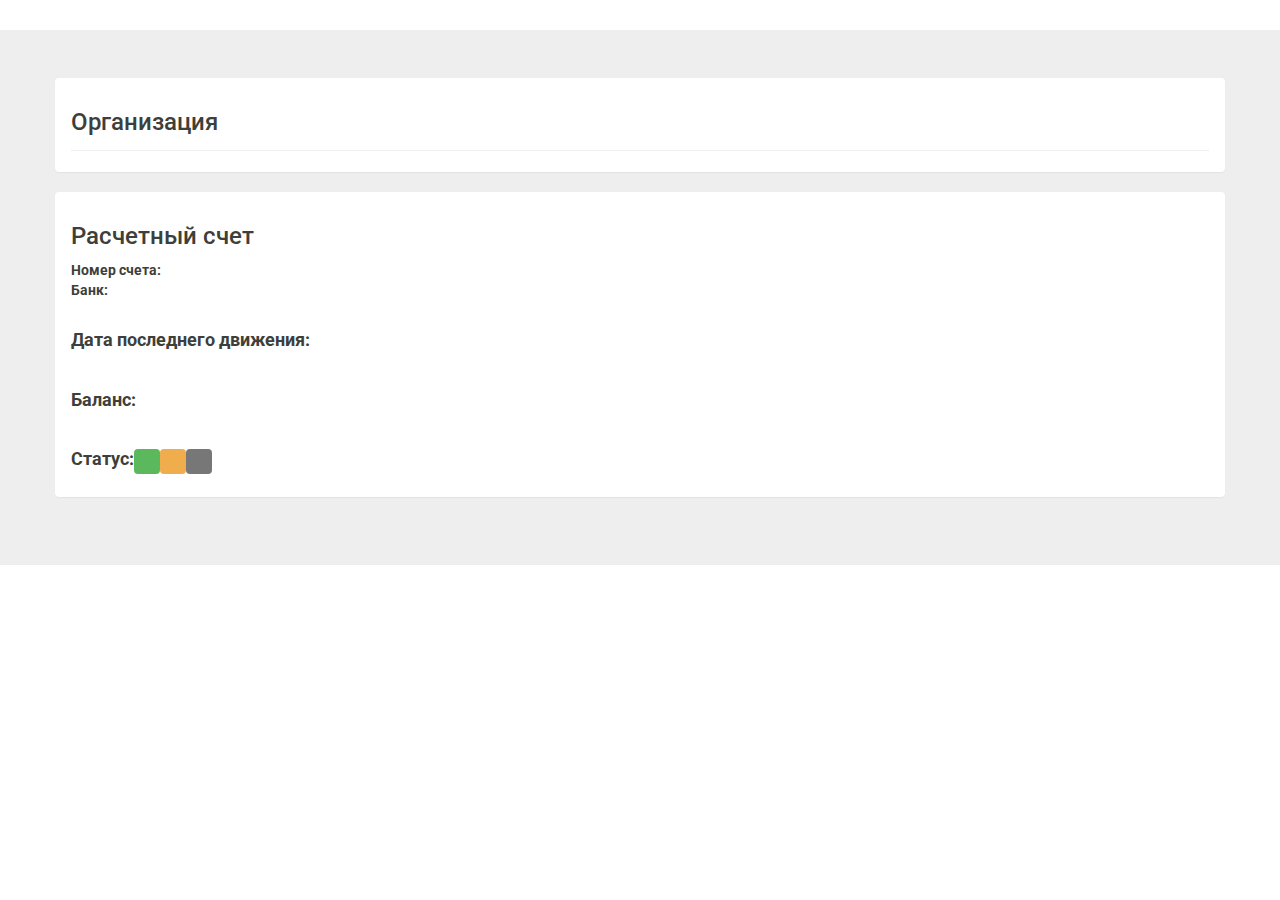
<file: app/src/main/resources/templates/accountDetails.html>
<!DOCTYPE html>
<html xmlns:th="http://www.thymeleaf.org">

<head th:replace="fragments::headTag('Банк-клиент')">
    <meta http-equiv="Content-Type" content="text/html; charset=UTF-8"/>

    <link rel="stylesheet" href="https://fonts.googleapis.com/css?family=Roboto:400,500,700">
    <link rel="stylesheet" href="../static/css/font-awesome.min.css">
    <link rel="stylesheet" href="../static/css/bootstrap.min.css">
    <link rel="stylesheet" href="../static/css/animate.css">
    <link rel="stylesheet" href="../static/css/style.css">

    <script type="text/javascript" src="../static/js/jquery-3.2.1.min.js"></script>
    <script type="text/javascript" src="../static/js/bootstrap.min.js"></script>
    <script type="text/javascript" src="../static/js/bootstrap-notify.min.js"></script>
    <script type="text/javascript" src="../static/js/util.js"></script>

</head>

<body>
<!--/*@thymesVar id="notification" type="ru.atc.bclient.web.to.Notification"*/-->
<th:block th:include="fragments::notification" th:if="${notification}!=null"/>

<th:block th:include="fragments::header('main')"/>

<div class="jumbotron">
    <div class="container">
        <div class="row">
            <div class="panel">
                <div class="panel-body">
                    <h3 th:text="${account.legalEntity.fullName}">Организация</h3>
                    <hr/>
                </div>
            </div>
        </div>
        <div class="row">
            <div class="panel">
                <div class="panel-body">
                    <h3 th:text="${account.name}">Расчетный счет</h3>
                    <strong>Номер счета: </strong>
                    <span th:text="${account.number}"></span>

                    <br/>

                    <strong>Банк: </strong>
                    <span th:text="${account.bank.name}"></span>

                    <br/> <br/>

                    <h4>
                        <strong>Дата последнего движения: </strong>
                        <span th:text="${balance.date}"></span>
                    </h4>

                    <br/>

                    <h4>
                        <strong>Баланс: </strong>
                        <span th:text="${balance.amount + ' (код валюты: ' + account.currencyCode + ')'}"></span>
                    </h4>

                    <br/>

                    <h4>
                        <strong>Статус: </strong>
                        <span class="label label-success label-md"
                              th:if="${account.status == T(ru.atc.bclient.model.entity.AccountStatus).ACTIVE}"
                              th:text="${account.status}">
                        </span>
                        <span class="label label-warning label-md"
                              th:if="${account.status == T(ru.atc.bclient.model.entity.AccountStatus).LOCKED}"
                              th:text="${account.status}">
                        </span>
                        <span class="label label-default label-md"
                              th:if="${account.status == T(ru.atc.bclient.model.entity.AccountStatus).CLOSED}"
                              th:text="${account.status}">
                        </span>
                    </h4>
                </div>
            </div>
        </div>
    </div>
</div>
<th:block th:include="fragments::footer"/>
</body>
</html>
</file>
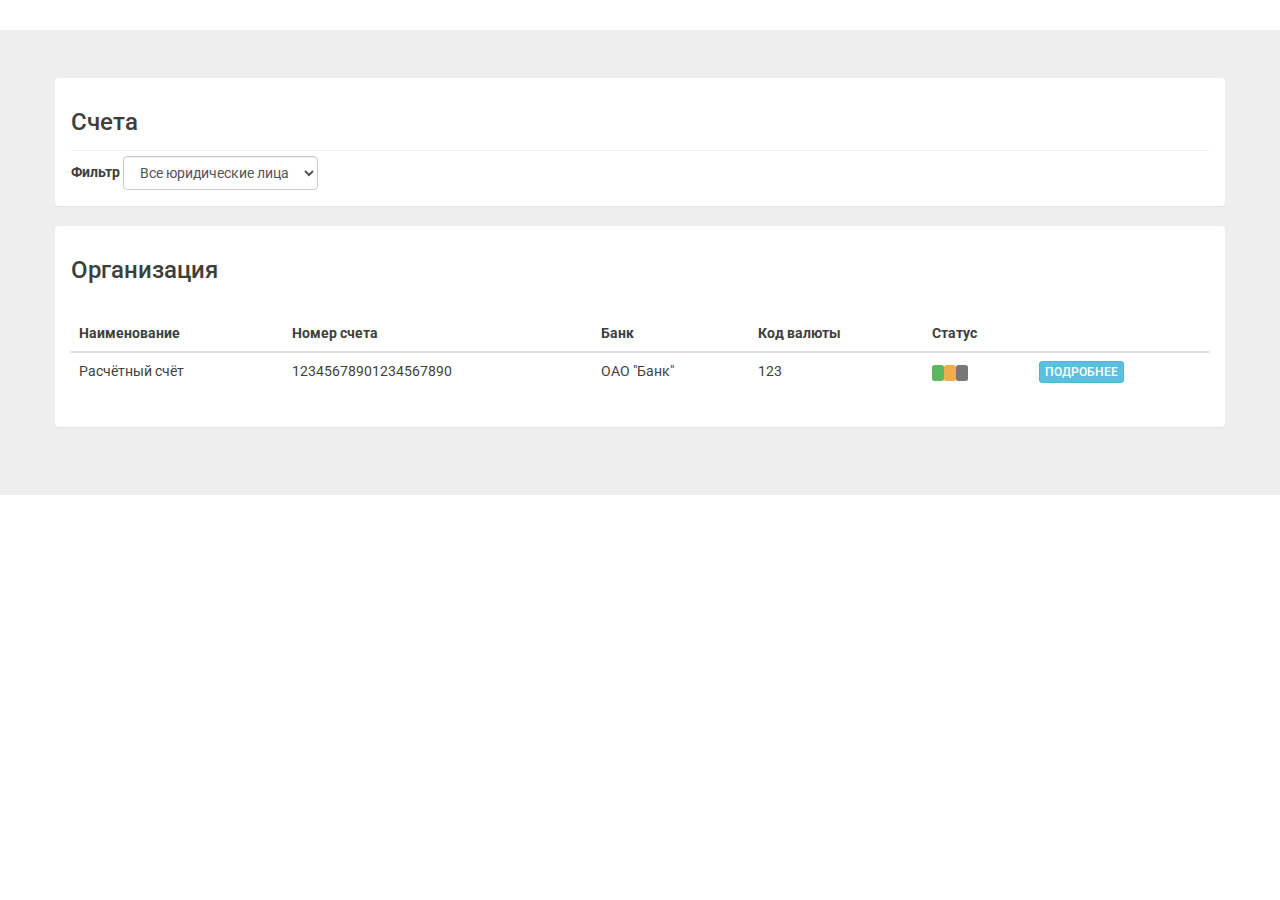
<file: app/src/main/resources/templates/accounts.html>
<!DOCTYPE html>
<html xmlns:th="http://www.thymeleaf.org">

<head th:replace="fragments::headTag('Банк-клиент - Главная')">
    <meta http-equiv="Content-Type" content="text/html; charset=UTF-8"/>

    <link rel="stylesheet" href="https://fonts.googleapis.com/css?family=Roboto:400,500,700">
    <link rel="stylesheet" href="../static/css/font-awesome.min.css">
    <link rel="stylesheet" href="../static/css/bootstrap.min.css">
    <link rel="stylesheet" href="../static/css/animate.css">
    <link rel="stylesheet" href="../static/css/style.css">

    <script type="text/javascript" src="../static/js/jquery-3.2.1.min.js"></script>
    <script type="text/javascript" src="../static/js/bootstrap.min.js"></script>
    <script type="text/javascript" src="../static/js/bootstrap-notify.min.js"></script>
    <script type="text/javascript" src="../static/js/util.js"></script>
</head>

<body>
<!--/*@thymesVar id="notification" type="ru.atc.bclient.web.dto.Notification"*/-->
<th:block th:include="fragments::notification" th:if="${notification}!=null"/>

<th:block th:include="fragments::header('main')"/>

<div class="jumbotron">
    <div class="container">
        <div class="row">
            <div class="panel">
                <div class="panel-body">
                    <h3>Счета</h3>
                    <hr/>
                    <div th:if="${legalEntities.size() > 1}">
                        <div class="form-inline">
                            <div class="form-group">
                                <label for="leFilter">Фильтр </label>
                                <select class="form-control"
                                        id="leFilter"
                                        onchange="filterEntries('legalEntities','legalEntity', this.value)"
                                        title="Юридические лица">
                                    <option value="ALL">Все юридические лица</option>
                                    <option th:each="legalEntity : ${legalEntities}"
                                            th:value="${legalEntity.id}"
                                            th:text="${legalEntity.shortName}">
                                    </option>
                                </select>
                            </div>
                        </div>
                    </div>
                </div>
            </div>
        </div>
        <div id="legalEntities">
            <div class="row" th:each="legalEntity, status : ${legalEntities}"
                 th:id="${'legalEntity_' + legalEntity.id}">
                <div class="panel">
                    <div class="panel-heading">
                        <h3>
                            <span th:text="${legalEntity.shortName}">Организация</span>
                        </h3>
                    </div>
                    <div class="panel-body">
                        <table class="table table-hover">
                            <thead>
                            <tr>
                                <th>Наименование</th>
                                <th>Номер счета</th>
                                <th>Банк</th>
                                <th>Код валюты</th>
                                <th>Статус</th>
                                <th></th>
                            </tr>
                            </thead>
                            <tr th:each="account, status : ${legalEntity.accounts}">
                                <td>
                                    <span th:text="${account.name}">Расчётный счёт</span>
                                </td>
                                <td>
                                    <span th:text="${account.number}">12345678901234567890</span>
                                </td>
                                <td>
                                    <span th:text="${account.bank.name}">ОАО "Банк"</span>
                                </td>
                                <td>
                                    <span th:text="${account.currencyCode}">123</span>
                                </td>
                                <td>
                                    <span class="label label-success"
                                          th:if="${account.status == T(ru.atc.bclient.model.entity.AccountStatus).ACTIVE}"
                                          th:text="${account.status}">
                                    </span>
                                    <span class="label label-warning"
                                          th:if="${account.status == T(ru.atc.bclient.model.entity.AccountStatus).LOCKED}"
                                          th:text="${account.status}">
                                    </span>
                                    <span class="label label-default"
                                          th:if="${account.status == T(ru.atc.bclient.model.entity.AccountStatus).CLOSED}"
                                          th:text="${account.status}">
                                    </span>
                                </td>
                                <td>
                                    <a class="btn btn-info btn-xs" href="/account" th:href="@{'/account?id=' + ${account.id}}">
                                        Подробнее
                                    </a>
                                </td>
                            </tr>
                        </table>
                    </div>
                </div>
            </div>
        </div>
    </div>
</div>
<th:block th:include="fragments::footer"/>
</body>
</html>
</file>
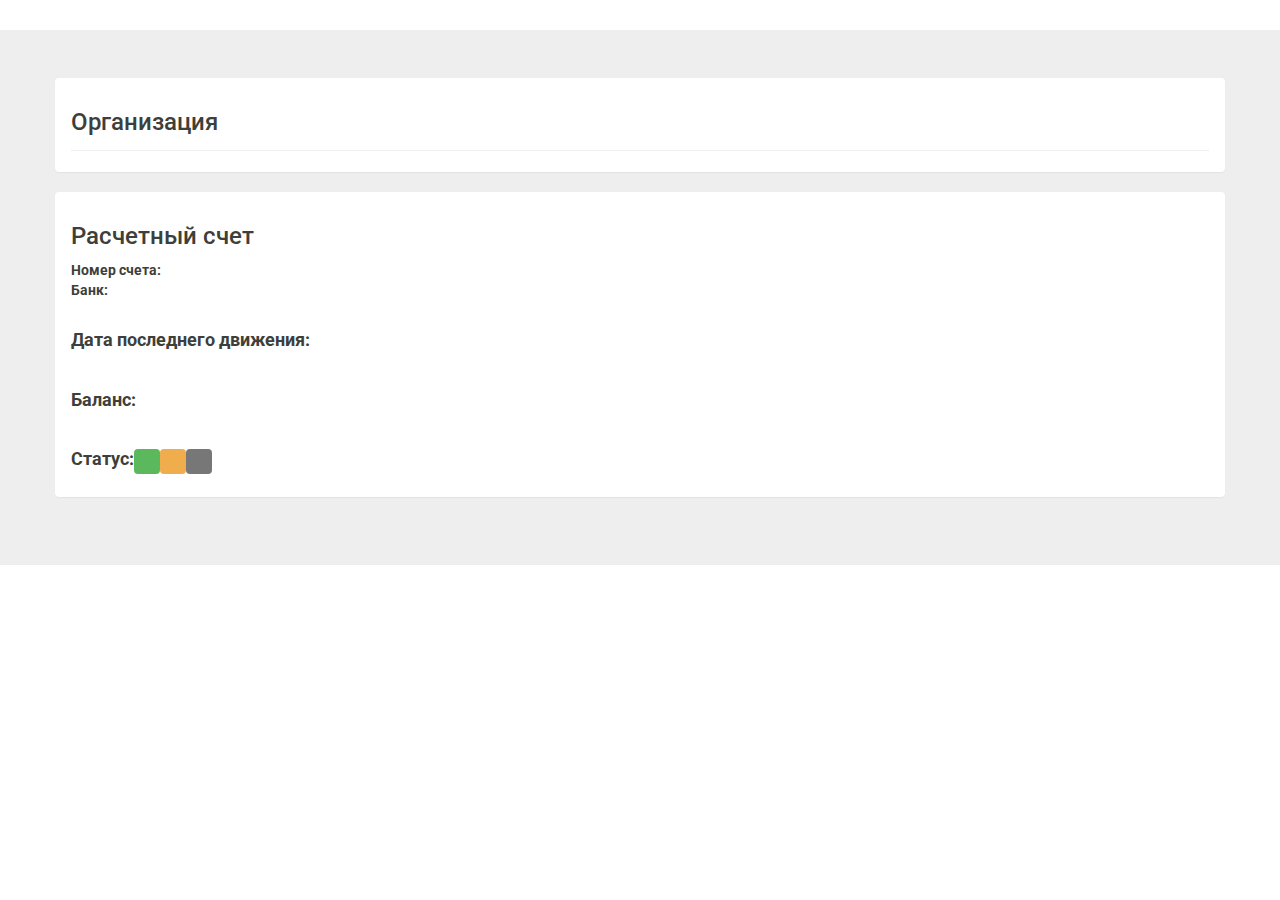
<file: app/src/main/resources/templates/accountView.html>
<!DOCTYPE html>
<html xmlns:th="http://www.thymeleaf.org">

<head th:replace="fragments::headTag('Банк-клиент')">
    <meta http-equiv="Content-Type" content="text/html; charset=UTF-8"/>

    <link rel="stylesheet" href="https://fonts.googleapis.com/css?family=Roboto:400,500,700">
    <link rel="stylesheet" href="../static/css/font-awesome.min.css">
    <link rel="stylesheet" href="../static/css/bootstrap.min.css">
    <link rel="stylesheet" href="../static/css/animate.css">
    <link rel="stylesheet" href="../static/css/style.css">

    <script type="text/javascript" src="../static/js/jquery-3.2.1.min.js"></script>
    <script type="text/javascript" src="../static/js/bootstrap.min.js"></script>
    <script type="text/javascript" src="../static/js/bootstrap-notify.min.js"></script>
    <script type="text/javascript" src="../static/js/util.js"></script>

</head>

<body>
<!--/*@thymesVar id="notification" type="ru.atc.bclient.web.dto.Notification"*/-->
<th:block th:include="fragments::notification" th:if="${notification}!=null"/>

<th:block th:include="fragments::header('main')"/>

<div class="jumbotron">
    <div class="container">
        <div class="row">
            <div class="panel">
                <div class="panel-body">
                    <h3 th:text="${account.legalEntity.fullName}">Организация</h3>
                    <hr/>
                </div>
            </div>
        </div>
        <div class="row">
            <div class="panel">
                <div class="panel-body">
                    <h3 th:text="${account.name}">Расчетный счет</h3>
                    <strong>Номер счета: </strong>
                    <span th:text="${account.number}"></span>

                    <br/>

                    <strong>Банк: </strong>
                    <span th:text="${account.bank.name}"></span>

                    <br/> <br/>

                    <h4>
                        <strong>Дата последнего движения: </strong>
                        <span th:text="${balance.date}"></span>
                    </h4>

                    <br/>

                    <h4>
                        <strong>Баланс: </strong>
                        <span th:text="${balance.amount + ' (код валюты: ' + account.currencyCode + ')'}"></span>
                    </h4>

                    <br/>

                    <h4>
                        <strong>Статус: </strong>
                        <span class="label label-success label-md"
                              th:if="${account.status == T(ru.atc.bclient.model.entity.AccountStatus).ACTIVE}"
                              th:text="${account.status}">
                        </span>
                        <span class="label label-warning label-md"
                              th:if="${account.status == T(ru.atc.bclient.model.entity.AccountStatus).LOCKED}"
                              th:text="${account.status}">
                        </span>
                        <span class="label label-default label-md"
                              th:if="${account.status == T(ru.atc.bclient.model.entity.AccountStatus).CLOSED}"
                              th:text="${account.status}">
                        </span>
                    </h4>
                </div>
            </div>
        </div>
    </div>
</div>
<th:block th:include="fragments::footer"/>
</body>
</html>
</file>
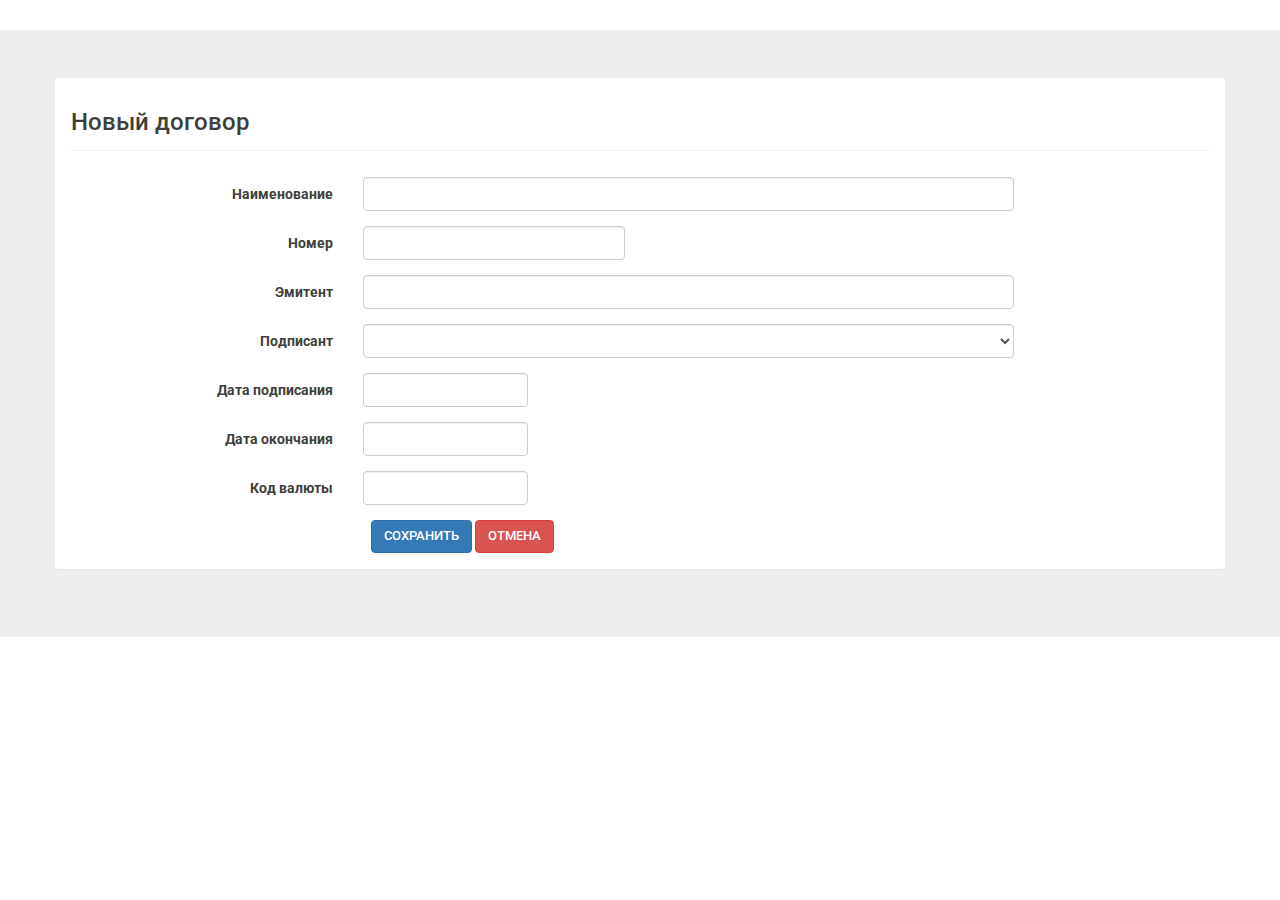
<file: app/src/main/resources/templates/contractEdit.html>
<!DOCTYPE html>
<html xmlns:th="http://www.thymeleaf.org">

<head th:replace="fragments::headTag('Банк-клиент')">
    <meta http-equiv="Content-Type" content="text/html; charset=UTF-8"/>

    <link rel="stylesheet" href="https://fonts.googleapis.com/css?family=Roboto:400,500,700">
    <link rel="stylesheet" href="../static/css/font-awesome.min.css">
    <link rel="stylesheet" href="../static/css/bootstrap.min.css">
    <link rel="stylesheet" href="../static/css/animate.css">
    <link rel="stylesheet" href="../static/css/style.css">

    <script type="text/javascript" src="../static/js/jquery-3.2.1.min.js"></script>
    <script type="text/javascript" src="../static/js/bootstrap.min.js"></script>
    <script type="text/javascript" src="../static/js/bootstrap-notify.min.js"></script>
    <script type="text/javascript" src="../static/js/util.js"></script>
</head>

<body>
<link rel="stylesheet" href="../static/css/bootstrap-datetimepicker.min.css"
      th:href="@{/static/css/bootstrap-datetimepicker.min.css}">
<!--/*@thymesVar id="notification" type="ru.atc.bclient.web.dto.Notification"*/-->
<th:block th:include="fragments::notification" th:if="${notification}!=null"/>

<th:block th:include="fragments::header('contracts')"/>

<div class="jumbotron">
    <div class="container">
        <div class="row">
            <div class="panel">
                <div class="panel-heading">
                    <h3>Новый договор</h3>
                    <hr/>
                </div>
                <div class="panel-body">
                    <form class="form-horizontal" action="/contract/save" method="post"
                          th:action="@{/contract/save}"
                          th:object="${contract}">
                        <div class="form-group">
                            <label for="name" class="col-sm-3 control-label">Наименование</label>
                            <div class="col-sm-7">
                                <input type="text" maxlength="100" class="form-control" id="name"
                                       th:field="*{name}">
                            </div>
                        </div>
                        <div class="form-group">
                            <label for="number" class="col-sm-3 control-label">Номер</label>
                            <div class="col-sm-3">
                                <input type="text" maxlength="20" class="form-control" id="number"
                                       th:field="*{number}">
                            </div>
                        </div>
                        <div class="form-group">
                            <label for="issuer" class="col-sm-3 control-label">Эмитент</label>
                            <div class="col-sm-7">
                                <input type="hidden" id="issuerId"
                                       th:field="*{issuer.id}">
                                <div class="form-control" id="issuer" th:text="*{issuer.fullName}"></div>
                            </div>
                        </div>
                        <div class="form-group">
                            <label for="signerId" class="col-sm-3 control-label">Подписант</label>
                            <div class="col-sm-7">
                                <select class="form-control" id="signerId" th:field="*{signer.id}">
                                    <th:block th:each="legalEntity : ${legalEntities}">
                                        <option th:if="${legalEntity.id} != *{issuer.id}"
                                                th:value="${legalEntity.id}"
                                                th:text="${legalEntity.fullName}"
                                                th:field="*{signer.id}"></option>
                                    </th:block>
                                </select>
                            </div>
                        </div>
                        <div class="form-group">
                            <div class="col-sm-3 control-label"><strong>Дата подписания</strong></div>
                            <div class="col-sm-2">
                                <input type="text" class="input-group form-control" id="openDatePicker"
                                       th:field="*{openDate}"
                                       onfocus="$('#openDatePicker').data('DateTimePicker').show()">
                            </div>
                        </div>
                        <div class="form-group">
                            <div class="col-sm-3 control-label"><strong>Дата окончания</strong></div>
                            <div class="col-sm-2">
                                <input type="text" class="input-group form-control" id="closeDatePicker"
                                       th:field="*{closeDate}"
                                       onfocus="$('#closeDatePicker').data('DateTimePicker').show()">
                            </div>
                        </div>
                        <div class="form-group">
                            <label for="currencyCode" class="col-sm-3 control-label">Код валюты</label>
                            <div class="col-sm-2">
                                <input type="text" maxlength="10" class="form-control" id="currencyCode"
                                       th:field="*{currencyCode}">
                            </div>
                        </div>
                        <div class="col-sm-offset-3 col-sm-7">
                            <button type="submit" class="btn btn-primary">Сохранить</button>
                            <a class="btn btn-danger" href="/contract" th:href="@{/contract}">Отмена</a>
                        </div>
                    </form>
                </div>
            </div>
        </div>
    </div>
</div>
<th:block th:include="fragments::footer"/>
<script type="text/javascript" src="../static/js/moment.min.js"
        th:src="@{/static/js/moment.min.js}"></script>
<script type="text/javascript" src="../static/js/moment.ru.js"
        th:src="@{/static/js/moment.ru.js}"></script>
<script type="text/javascript" src="../static/js/bootstrap-datetimepicker.min.js"
        th:src="@{/static/js/bootstrap-datetimepicker.min.js}"></script>
<script type="text/javascript">
    $(function () {
        $('#openDatePicker').datetimepicker({
            format: 'YYYY-MM-DD',
            showTodayButton: true
        });
        $('#closeDatePicker').datetimepicker({
            format: 'YYYY-MM-DD',
            showTodayButton: true,
            useCurrent: false //Important! See issue #1075
        });
        $("#openDatePicker").on("dp.change", function (e) {
            $('#closeDatePicker').data("DateTimePicker").minDate(e.date);
        });
        $("#closeDatePicker").on("dp.change", function (e) {
            $('#openDatePicker').data("DateTimePicker").maxDate(e.date);
        });
    });
</script>
</body>
</html>
</file>
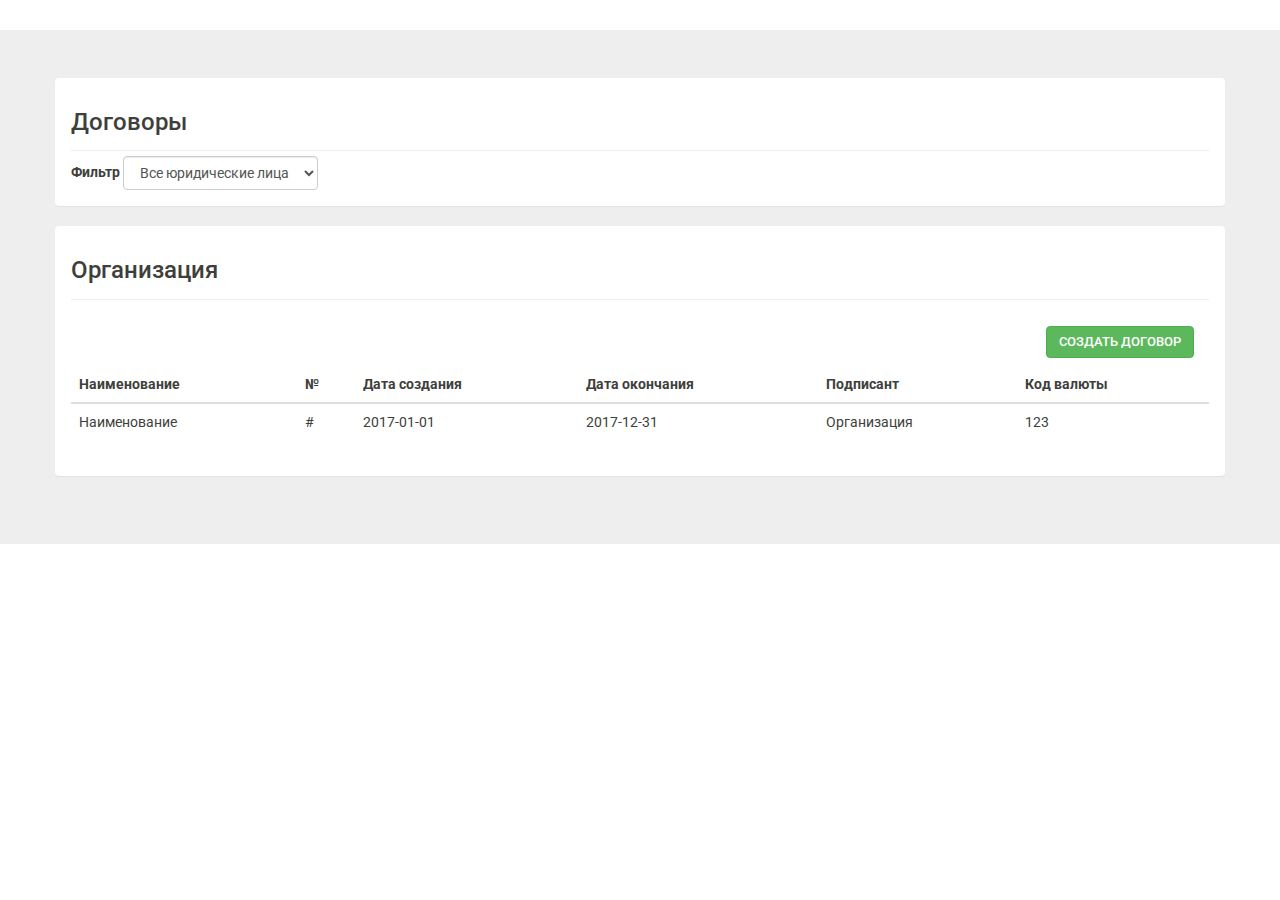
<file: app/src/main/resources/templates/contracts.html>
<!DOCTYPE html>
<html xmlns:th="http://www.thymeleaf.org">

<head th:replace="fragments::headTag('Банк-клиент')">
    <meta http-equiv="Content-Type" content="text/html; charset=UTF-8"/>

    <link rel="stylesheet" href="https://fonts.googleapis.com/css?family=Roboto:400,500,700">
    <link rel="stylesheet" href="../static/css/font-awesome.min.css">
    <link rel="stylesheet" href="../static/css/bootstrap.min.css">
    <link rel="stylesheet" href="../static/css/animate.css">
    <link rel="stylesheet" href="../static/css/style.css">

    <script type="text/javascript" src="../static/js/jquery-3.2.1.min.js"></script>
    <script type="text/javascript" src="../static/js/bootstrap.min.js"></script>
    <script type="text/javascript" src="../static/js/bootstrap-notify.min.js"></script>
    <script type="text/javascript" src="../static/js/util.js"></script>

</head>

<body>
<!--/*@thymesVar id="notification" type="ru.atc.bclient.web.dto.Notification"*/-->
<th:block th:include="fragments::notification" th:if="${notification}!=null"/>

<th:block th:include="fragments::header('contracts')"/>

<div class="jumbotron">
    <div class="container">
        <div class="row">
            <div class="panel">
                <div class="panel-body">
                    <h3>Договоры</h3>
                    <hr/>
                    <div th:if="${contracts.size() > 1}">
                        <div class="form-inline">
                            <div class="form-group">
                                <label for="leFilter">Фильтр </label>
                                <select class="form-control"
                                        id="leFilter"
                                        onchange="filterEntries('legalEntities','legalEntity', this.value)"
                                        title="Юридические лица">
                                    <option value="ALL">Все юридические лица</option>
                                    <option th:each="mapEntry : ${contracts}"
                                            th:value="${mapEntry.key.id}"
                                            th:text="${mapEntry.key.shortName}">
                                    </option>
                                </select>
                            </div>
                        </div>
                    </div>
                </div>
            </div>
        </div>
        <div id="legalEntities">
            <div class="row" th:each="mapEntry : ${contracts}"
                 th:id="${'legalEntity_' + mapEntry.key.id}">
                <div class="panel">
                    <div class="panel-heading">
                        <h3 th:text="${mapEntry.key.shortName}">Организация</h3>
                        <hr/>
                    </div>
                    <div class="panel-body">
                        <div>
                            <div class="col-md-8">
                                <h4>&nbsp;</h4>
                            </div>
                            <div class="col-md-4 text-right">
                                <form method="post" action="/contract" th:action="@{/contract}">
                                    <input type="hidden" name="issuerId" th:value="${mapEntry.key.id}"/>
                                    <button class="btn btn-success">Создать договор</button>
                                </form>
                            </div>
                            <table class="table table-hover">
                                <thead>
                                <tr>
                                    <th>Наименование</th>
                                    <th>№</th>
                                    <th class="date-col">Дата создания</th>
                                    <th class="date-col">Дата окончания</th>
                                    <th>Подписант</th>
                                    <th>Код валюты</th>
                                </tr>
                                </thead>
                                <!--/*@thymesVar id="contract" type="ru.atc.bclient.model.entity.Contract"*/-->
                                <tr th:each="contract : ${mapEntry.value}">
                                    <td>
                                        <span th:text="${contract.name}">Наименование</span><br/>
                                    </td>
                                    <td>
                                        <span th:text="${contract.number}">#</span>
                                    </td>
                                    <td>
                                        <span th:text="${contract.openDate}">2017-01-01</span>
                                    </td>
                                    <td>
                                        <span th:text="${contract.closeDate}">2017-12-31</span>
                                    </td>
                                    <td>
                                        <span th:text="${contract.signer.shortName}">Организация</span>
                                    </td>
                                    <td>
                                        <span th:text="${contract.currencyCode}">123</span>
                                    </td>
                                </tr>
                            </table>
                        </div>
                    </div>
                </div>
            </div>
        </div>
    </div>
</div>
<th:block th:include="fragments::footer"/>
</body>
</html>
</file>
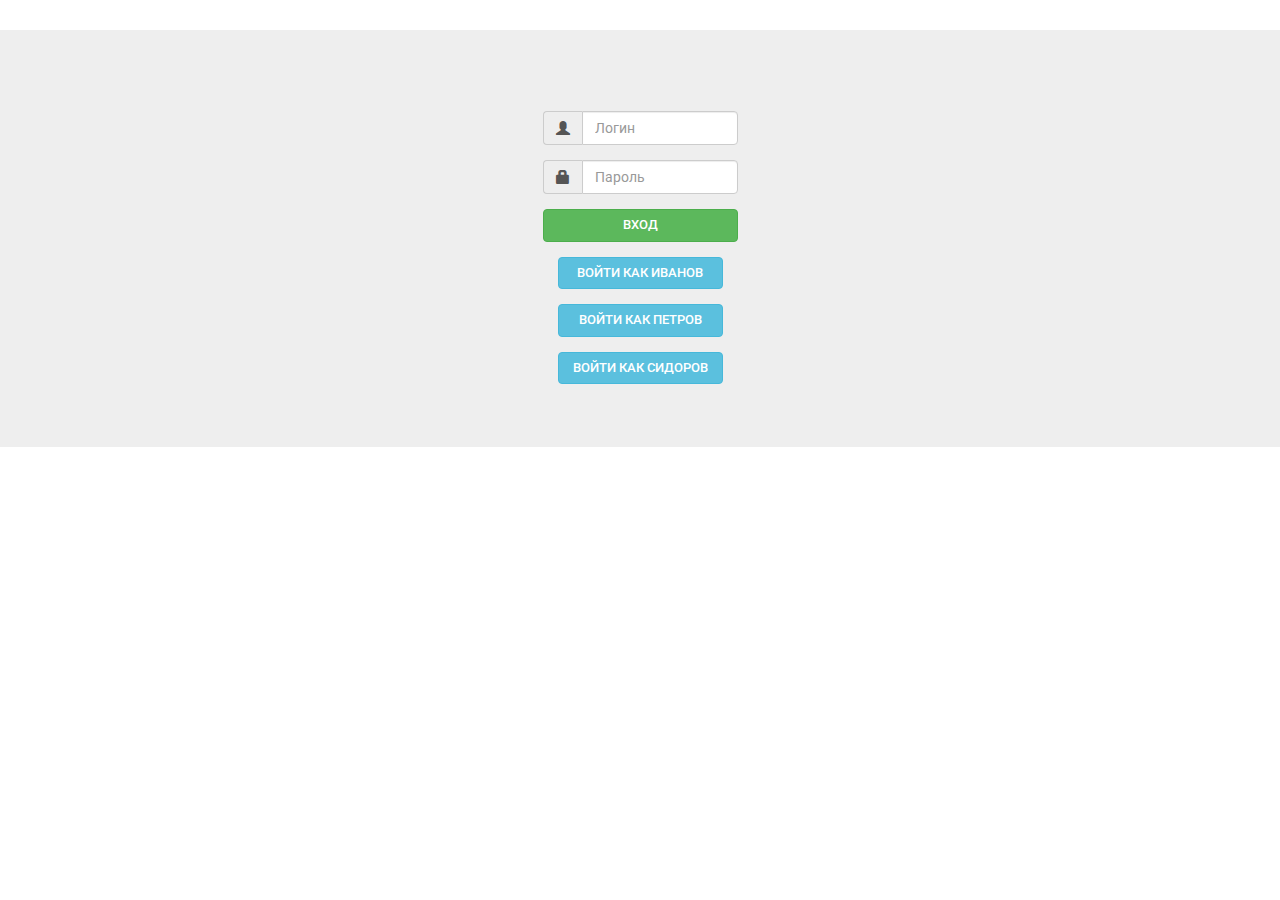
<file: app/src/main/resources/templates/login.html>
<!DOCTYPE html>
<html xmlns:th="http://www.thymeleaf.org">

<head th:replace="fragments::headTag('Банк-клиент')">
    <meta http-equiv="Content-Type" content="text/html; charset=UTF-8"/>

    <link rel="stylesheet" href="https://fonts.googleapis.com/css?family=Roboto:400,500,700">
    <link rel="stylesheet" href="../static/css/font-awesome.min.css">
    <link rel="stylesheet" href="../static/css/bootstrap.min.css">
    <link rel="stylesheet" href="../static/css/animate.css">
    <link rel="stylesheet" href="../static/css/style.css">

    <script type="text/javascript" src="../static/js/jquery-3.2.1.min.js"></script>
    <script type="text/javascript" src="../static/js/bootstrap.min.js"></script>
    <script type="text/javascript" src="../static/js/bootstrap-notify.min.js"></script>
    <script type="text/javascript" src="../static/js/util.js"></script>

</head>

<body>
<!--/*@thymesVar id="notification" type="ru.atc.bclient.web.dto.Notification"*/-->
<th:block th:include="fragments::notification" th:if="${notification}!=null"/>

<th:block th:include="fragments::header('')"/>

<div class="jumbotron">
    <div class="container pad fill">
        <div class="row">
            <div class="col-sm-2 col-md-offset-5">
                <form class="form-horizontal form-login" id="login-form" th:action="@{/login}" method="post">
                    <div class="form-group input-group">
                        <span class="input-group-addon"><i class="glyphicon glyphicon-user"></i></span>
                        <input class="form-control" type="text" name='username' placeholder="Логин"/>
                    </div>
                    <div class="form-group input-group">
                        <span class="input-group-addon"><i class="glyphicon glyphicon-lock"></i></span>
                        <input class="form-control" type="password" name='password' placeholder="Пароль"/>
                        </div>
                    <div class="form-group">
                        <button type="submit" class="btn btn-success btn-block">Вход</button>
                    </div>
                </form>

                <div class="form-group">
                    <button class="btn btn-info btn-block"
                            onclick="setCredentials('aivanov', 'ivanov')">Войти как Иванов
                    </button>
                </div>
                <div class="form-group">
                    <button class="btn btn-info btn-block"
                            onclick="setCredentials('apetrov', 'petrov')">Войти как Петров
                    </button>
                </div>
                <div class="form-group">
                    <button class="btn btn-info btn-block"
                            onclick="setCredentials('asidorov', 'sidorov')">Войти как Сидоров
                    </button>
                </div>
            </div>
        </div>
    </div>
</div>
<th:block th:include="fragments::footer"/>
<script type="text/javascript">
    function setCredentials(username, password) {
        $('input[name="username"]').val(username);
        $('input[name="password"]').val(password);
        $('#login-form').submit();
    }
</script>
</body>
</html>
</file>
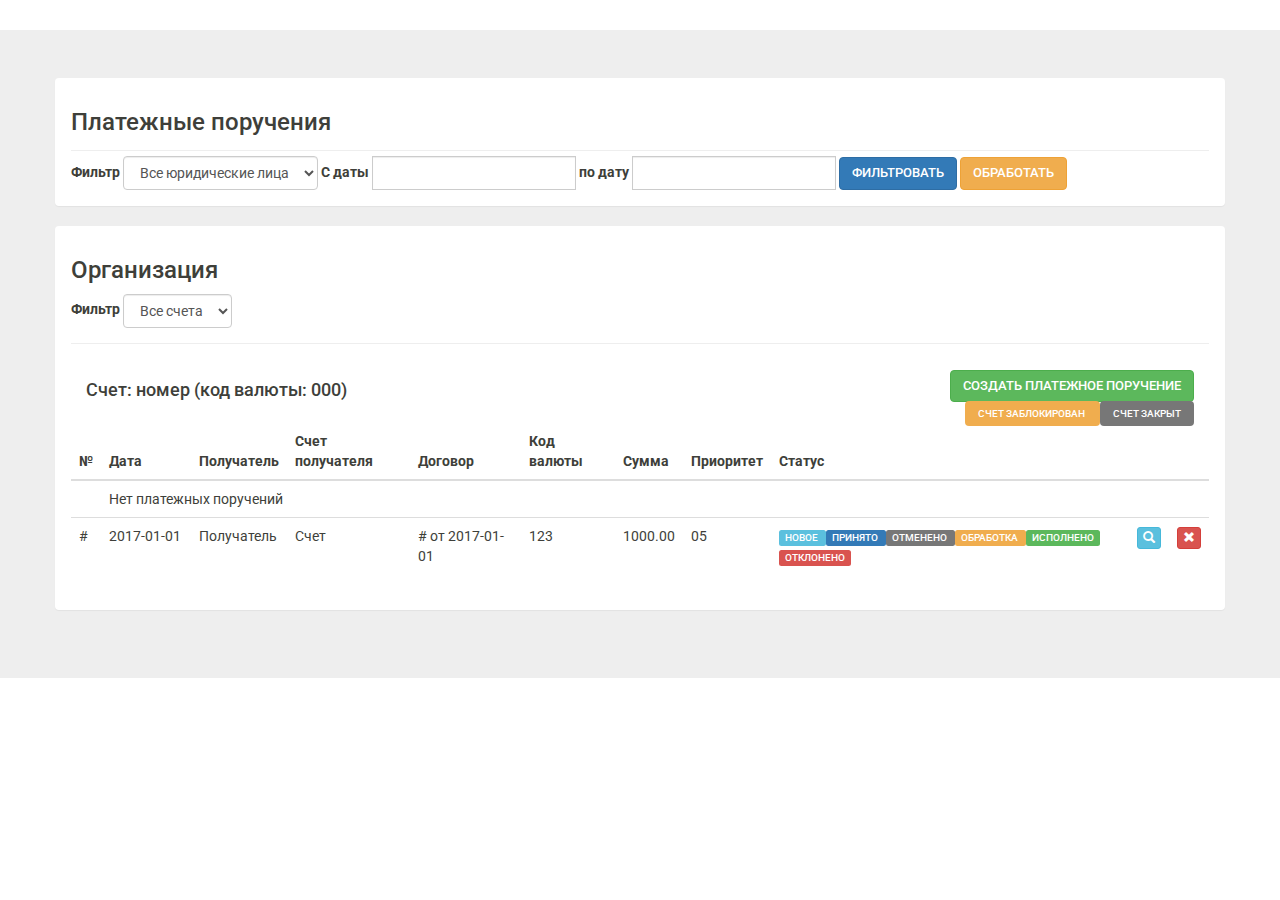
<file: app/src/main/resources/templates/paymentOrders.html>
<!DOCTYPE html>
<html xmlns:th="http://www.thymeleaf.org">

<head th:replace="fragments::headTag('Банк-клиент')">
    <meta http-equiv="Content-Type" content="text/html; charset=UTF-8"/>

    <link rel="stylesheet" href="https://fonts.googleapis.com/css?family=Roboto:400,500,700">
    <link rel="stylesheet" href="../static/css/font-awesome.min.css">
    <link rel="stylesheet" href="../static/css/bootstrap.min.css">
    <link rel="stylesheet" href="../static/css/animate.css">
    <link rel="stylesheet" href="../static/css/style.css">

    <script type="text/javascript" src="../static/js/jquery-3.2.1.min.js"></script>
    <script type="text/javascript" src="../static/js/bootstrap.min.js"></script>
    <script type="text/javascript" src="../static/js/bootstrap-notify.min.js"></script>
    <script type="text/javascript" src="../static/js/util.js"></script>

</head>

<body>
<link rel="stylesheet" href="../static/css/bootstrap-datetimepicker.min.css"
      th:href="@{/static/css/bootstrap-datetimepicker.min.css}">
<!--/*@thymesVar id="notification" type="ru.atc.bclient.web.dto.Notification"*/-->
<th:block th:include="fragments::notification" th:if="${notification}!=null"/>

<th:block th:include="fragments::header('payment')"/>

<div class="jumbotron">
    <div class="container">
        <div class="row">
            <div class="panel">
                <div class="panel-body">
                    <h3>Платежные поручения</h3>
                    <hr/>
                    <form class="form-inline" method="POST" action="/payment/filter" th:action="@{/payment/filter}">
                        <div class="form-group" th:if="${paymentOrders.size() > 1}">
                            <label for="leFilter">Фильтр </label>
                            <select class="form-control"
                                    id="leFilter"
                                    onchange="filterEntries('legalEntities','legalEntity', this.value)"
                                    title="Юридические лица">
                                <option value="ALL">Все юридические лица</option>
                                <option th:each="legalEntityEntry : ${paymentOrders}"
                                        th:value="${legalEntityEntry.key.id}"
                                        th:text="${legalEntityEntry.key.shortName}">
                                </option>
                            </select>

                        </div>
                        <strong> С даты </strong>
                        <div class='input-group date' id='startDatePicker'>
                            <input type='text' class="form-control" id="startDate" name="startDate"
                                   th:value="${startDate}"
                                   onfocus="$('#startDatePicker').data('DateTimePicker').show()"/>
                        </div>
                        <strong> по дату </strong>
                        <div class="input-group date" id='endDatePicker'>
                            <input type='text' class="form-control" id="endDate" name="endDate"
                                   th:value="${endDate}"
                                   onfocus="$('#endDatePicker').data('DateTimePicker').show()"/>
                        </div>
                        <button class="btn btn-primary" type="submit">Фильтровать</button>
                        <a class="btn btn-warning" href="/payment/process" th:href="@{/payment/process}">Обработать</a>
                    </form>
                </div>
            </div>
        </div>
        <div id="legalEntities">
            <div class="row"
                 th:each="legalEntityEntry : ${paymentOrders}"
                 th:id="${'legalEntity_' + legalEntityEntry.key.id}">
                <div class="panel">
                    <div class="panel-heading">
                        <h3 th:text="${legalEntityEntry.key.shortName}">Организация</h3>
                        <div th:if="${legalEntityEntry.value.size() > 1}">
                            <div class="form-inline">
                                <div class="form-group">
                                    <label for="leFilter">Фильтр </label>
                                    <select class="form-control"
                                            id="accFilter"
                                            th:onchange="'filterEntries(\'legalEntity_\'+' + ${legalEntityEntry.key.id}  +', \'account\', this.value)'"
                                            title="Счета">
                                        <option value="ALL">Все счета</option>
                                        <option th:each="account : ${legalEntityEntry.value}"
                                                th:value="${account.key.id}"
                                                th:text="${account.key.name}
                                                + ' (' +  ${account.key.number} + ')'
                                                + ', код валюты ' + ${account.key.currencyCode}">
                                        </option>
                                    </select>
                                </div>
                            </div>
                        </div>
                        <hr>
                    </div>
                    <div class="panel-body">
                        <div th:each="accountEntry : ${legalEntityEntry.value}"
                             th:id="${'account_' + accountEntry.key.id}">
                            <div>
                                <div class="col-md-8">
                                    <h4 th:text="${accountEntry.key.name + ': ' + accountEntry.key.number
                                + ' (код валюты: ' + accountEntry.key.currencyCode + ')'}">
                                        Cчет: номер (код валюты: 000)
                                    </h4>
                                </div>
                                <div class="col-md-4 text-right">
                                    <th:block
                                            th:if="${accountEntry.key.status == T(ru.atc.bclient.model.entity.AccountStatus).ACTIVE}">
                                        <form method="post" action="/payment" th:action="@{/payment}">
                                            <input type="hidden" name="senderId"
                                                   th:value="${legalEntityEntry.key.id}"/>
                                            <input type="hidden" name="senderAccountId"
                                                   th:value="${accountEntry.key.id}"/>
                                            <button class="btn btn-success">Создать платежное поручение</button>
                                        </form>
                                    </th:block>
                                    <span class="label label-warning label-md"
                                          th:if="${accountEntry.key.status == T(ru.atc.bclient.model.entity.AccountStatus).LOCKED}">
                                    Счет заблокирован
                                    </span>
                                    <span class="label label-default label-md"
                                          th:if="${accountEntry.key.status == T(ru.atc.bclient.model.entity.AccountStatus).CLOSED}">
                                    Счет закрыт
                                </span>
                                </div>
                            </div>
                            <table class="table table-hover">
                                <thead>
                                <tr>
                                    <th>№</th>
                                    <th class="date-col">Дата</th>
                                    <th>Получатель</th>
                                    <th>Счет получателя</th>
                                    <th>Договор</th>
                                    <th>Код валюты</th>
                                    <th>Сумма</th>
                                    <th>Приоритет</th>
                                    <th>Статус</th>
                                    <th></th>
                                    <th></th>
                                </tr>
                                </thead>
                                <tr th:if="${accountEntry.value.size() == 0}">
                                    <td></td>
                                    <td colspan="9">Нет платежных поручений</td>
                                </tr>
                                <tr th:each="paymentOrder, status : ${accountEntry.value}"
                                    th:title="${paymentOrder.reason}">
                                    <td>
                                        <span th:text="${paymentOrder.number}">#</span>
                                    </td>
                                    <td>
                                        <span th:text="${paymentOrder.date}">2017-01-01</span>
                                    </td>
                                    <td>
                                        <span th:text="${paymentOrder.recipient.shortName}">Получатель</span><br/>
                                    </td>
                                    <td>
                                        <span th:text="${paymentOrder.recipientAccount.number}">Счет</span>
                                    </td>
                                    <td>
                                        <div th:if="${paymentOrder.contract != null}">
                                            <span th:text="${paymentOrder.contract.number}">#</span> от
                                            <span th:text="${paymentOrder.contract.openDate}">2017-01-01</span>
                                        </div>
                                    </td>
                                    <td>
                                        <span th:text="${paymentOrder.currencyCode}">123</span>
                                    </td>
                                    <td>
                                        <span th:text="${paymentOrder.amount}">1000.00</span>
                                    </td>
                                    <td>
                                        <span th:text="${paymentOrder.priorityCode}">05</span>
                                    </td>
                                    <td th:title="${paymentOrder.rejectReason}">
                                        <span class="label label-info"
                                              th:if="${paymentOrder.status == T(ru.atc.bclient.model.entity.PaymentOrderStatus).NEW}">
                                            Новое
                                        </span>
                                        <span class="label label-primary"
                                              th:if="${paymentOrder.status == T(ru.atc.bclient.model.entity.PaymentOrderStatus).ACCEPTED}">
                                            Принято
                                        </span>
                                        <span class="label label-default"
                                              th:if="${paymentOrder.status == T(ru.atc.bclient.model.entity.PaymentOrderStatus).CANCELLED}">
                                            Отменено
                                        </span>
                                        <span class="label label-warning"
                                              th:if="${paymentOrder.status == T(ru.atc.bclient.model.entity.PaymentOrderStatus).IN_PROGRESS}">
                                            Обработка
                                        </span>
                                        <span class="label label-success"
                                              th:if="${paymentOrder.status == T(ru.atc.bclient.model.entity.PaymentOrderStatus).EXECUTED}">
                                            Исполнено
                                        </span>
                                        <span class="label label-danger"
                                              th:if="${paymentOrder.status == T(ru.atc.bclient.model.entity.PaymentOrderStatus).REJECTED}">
                                            Отклонено
                                        </span>
                                    </td>
                                    <td>
                                        <a class="btn btn-xs btn-info" title="Просмотреть"
                                           th:href="@{'/payment/view?id=' + ${paymentOrder.id}}">
                                            <span class="glyphicon glyphicon-search"></span>
                                        </a>
                                    </td>
                                    <td>
                                        <th:block
                                                th:if="${paymentOrder.status == T(ru.atc.bclient.model.entity.PaymentOrderStatus).NEW ||
                                                    paymentOrder.status == T(ru.atc.bclient.model.entity.PaymentOrderStatus).ACCEPTED}">
                                            <form method="post" action="/payment/cancel" th:action="@{/payment/cancel}">
                                                <input type="hidden" name="id"
                                                       th:value="${paymentOrder.id}"/>
                                                <button class="btn btn-xs btn-danger" type="submit" title="Отменить">
                                                    <span class="glyphicon glyphicon-remove"></span>
                                                </button>
                                            </form>
                                        </th:block>
                                    </td>
                                </tr>
                            </table>
                        </div>
                    </div>
                </div>
            </div>
        </div>
    </div>
</div>
<th:block th:include="fragments::footer"/>
<script type="text/javascript" src="../static/js/moment.min.js"
        th:src="@{/static/js/moment.min.js}"></script>
<script type="text/javascript" src="../static/js/moment.ru.js"
        th:src="@{/static/js/moment.ru.js}"></script>
<script type="text/javascript" src="../static/js/bootstrap-datetimepicker.min.js"
        th:src="@{/static/js/bootstrap-datetimepicker.min.js}"></script>
<script type="text/javascript">
    $(function () {
        var startDatePicker = $('#startDatePicker');

        startDatePicker.datetimepicker({
            format: 'YYYY-MM-DD',
            showTodayButton: true
        });
        var endDatePicker = $('#endDatePicker');
        endDatePicker.datetimepicker({
            format: 'YYYY-MM-DD',
            showTodayButton: true,
            useCurrent: false //Important! See issue #1075
        });
        startDatePicker.on('dp.change', function (e) {
            $('#endDatePicker').data("DateTimePicker").minDate(e.date);
        });
        endDatePicker.on('dp.change', function (e) {
            startDatePicker.data('DateTimePicker').maxDate(e.date);
        });
    });
</script>
</body>
</html>
</file>
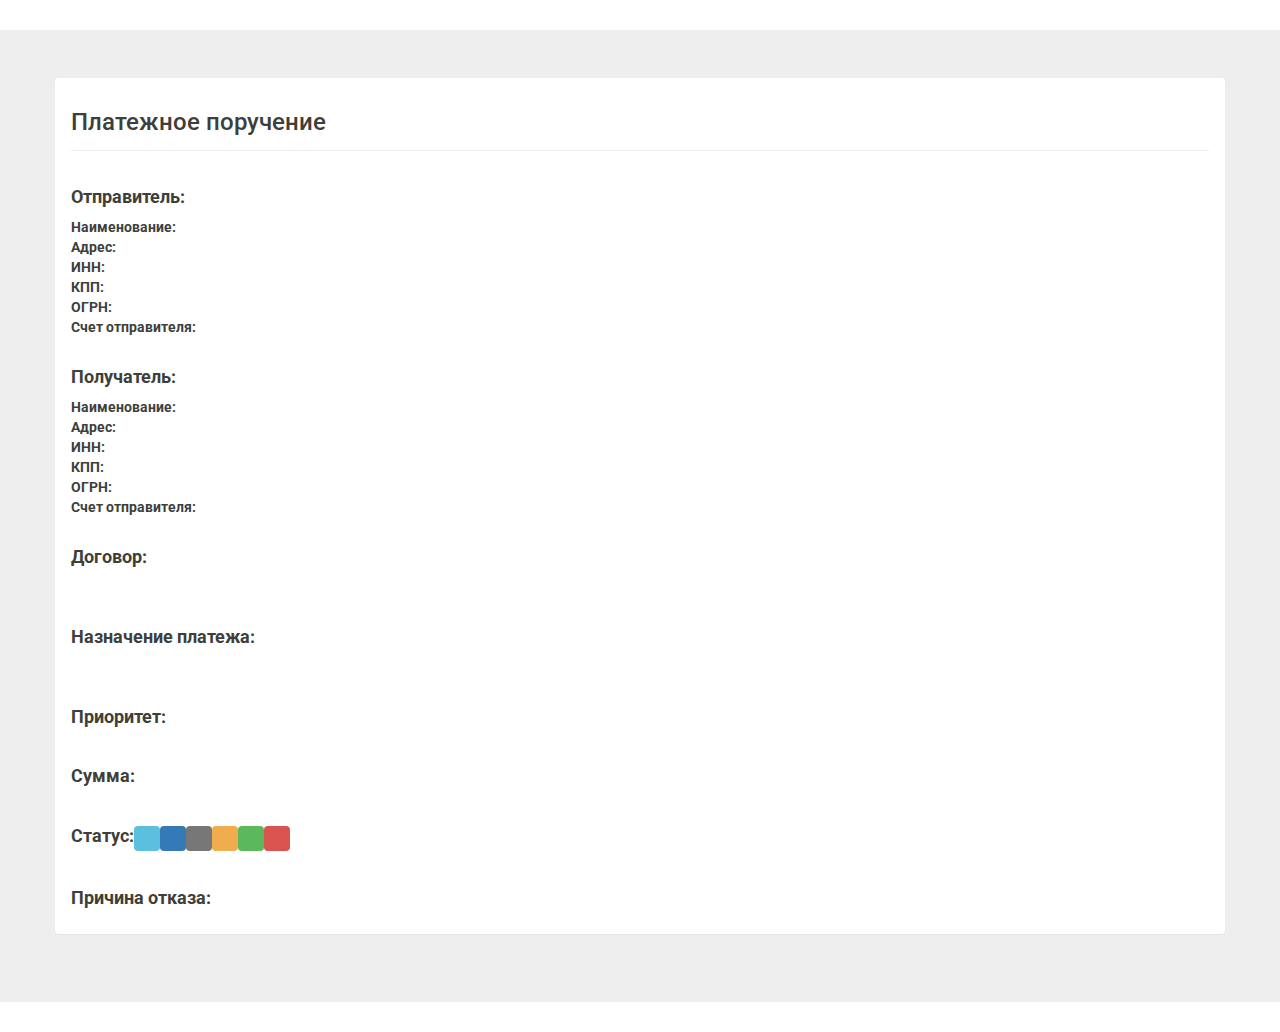
<file: app/src/main/resources/templates/paymentOrderView.html>
<!DOCTYPE html>
<html xmlns:th="http://www.thymeleaf.org">

<head th:replace="fragments::headTag('Банк-клиент')">
    <meta http-equiv="Content-Type" content="text/html; charset=UTF-8"/>

    <link rel="stylesheet" href="https://fonts.googleapis.com/css?family=Roboto:400,500,700">
    <link rel="stylesheet" href="../static/css/font-awesome.min.css">
    <link rel="stylesheet" href="../static/css/bootstrap.min.css">
    <link rel="stylesheet" href="../static/css/animate.css">
    <link rel="stylesheet" href="../static/css/style.css">

    <script type="text/javascript" src="../static/js/jquery-3.2.1.min.js"></script>
    <script type="text/javascript" src="../static/js/bootstrap.min.js"></script>
    <script type="text/javascript" src="../static/js/bootstrap-notify.min.js"></script>
    <script type="text/javascript" src="../static/js/util.js"></script>

</head>

<body>
<!--/*@thymesVar id="notification" type="ru.atc.bclient.web.dto.Notification"*/-->
<th:block th:include="fragments::notification" th:if="${notification}!=null"/>

<th:block th:include="fragments::header('payment')"/>

<div class="jumbotron">
    <div class="container">
        <div class="row">
            <div class="panel">
                <div class="panel-heading">
                    <h3 th:text="'Платежное поручение № '
                    + ${paymentOrder.number}
                    + ' от ' + ${paymentOrder.date}">
                        Платежное поручение</h3>
                    <hr/>
                </div>
                <div class="panel-body">
                    <h4><strong>Отправитель: </strong></h4>
                    <strong>Наименование: </strong>
                    <span th:text="${paymentOrder.sender.fullName}"></span>
                    <br/>
                    <strong>Адрес: </strong>
                    <span th:text="${paymentOrder.sender.address}"></span>
                    <br/>
                    <strong>ИНН: </strong>
                    <span th:text="${paymentOrder.sender.inn}"></span>
                    <br/>
                    <strong>КПП: </strong>
                    <span th:text="${paymentOrder.sender.kpp}"></span>
                    <br/>
                    <strong>ОГРН: </strong>
                    <span th:text="${paymentOrder.sender.ogrn}"></span>
                    <br/>
                    <strong>Счет отправителя: </strong>
                    <span th:text="${paymentOrder.senderAccount.name}
                                       + ' ' + ${paymentOrder.senderAccount.number}
                                       + ' в ' + ${paymentOrder.senderAccount.bank.name}"></span>
                    <br/>
                    <br/>
                    <h4><strong>Получатель: </strong></h4>
                    <strong>Наименование: </strong>
                    <span th:text="${paymentOrder.recipient.fullName}"></span>
                    <br/>
                    <strong>Адрес: </strong>
                    <span th:text="${paymentOrder.recipient.address}"></span>
                    <br/>
                    <strong>ИНН: </strong>
                    <span th:text="${paymentOrder.recipient.inn}"></span>
                    <br/>
                    <strong>КПП: </strong>
                    <span th:text="${paymentOrder.recipient.kpp}"></span>
                    <br/>
                    <strong>ОГРН: </strong>
                    <span th:text="${paymentOrder.recipient.ogrn}"></span>
                    <br/>
                    <strong>Счет отправителя: </strong>
                    <span th:text="${paymentOrder.recipientAccount.name}
                                       + ' ' + ${paymentOrder.recipientAccount.number}
                                       + ' в ' + ${paymentOrder.recipientAccount.bank.name}"></span>
                    <br/> <br/>

                    <h4><strong>Договор: </strong></h4>
                    <span th:if="${paymentOrder.contract != null}" th:text="${paymentOrder.contract.name}
                                       + ' № ' + ${paymentOrder.contract.number}
                                       + ' от ' + ${paymentOrder.contract.openDate}">
                    </span>

                    <br/> <br/>

                    <h4><strong>Назначение платежа: </strong></h4>
                    <span th:text="${paymentOrder.reason != null ? paymentOrder.reason : ''}"></span>

                    <br/> <br/>

                    <h4>
                        <strong>Приоритет: </strong>
                        <span th:text="${paymentOrder.priorityCode != null ? paymentOrder.priorityCode : ''}"></span>
                    </h4>

                    <br/>

                    <h4>
                        <strong>Сумма: </strong>
                        <span th:text="${paymentOrder.amount + ' (код валюты: ' + paymentOrder.currencyCode + ')'}"></span>
                    </h4>

                    <br/>

                    <h4>
                        <strong>Статус: </strong>
                        <span class="label label-info label-md"
                              th:if="${paymentOrder.status == T(ru.atc.bclient.model.entity.PaymentOrderStatus).NEW}"
                              th:text="${paymentOrder.status}">
                        </span>
                        <span class="label label-primary label-md"
                              th:if="${paymentOrder.status == T(ru.atc.bclient.model.entity.PaymentOrderStatus).ACCEPTED}"
                              th:text="${paymentOrder.status}">
                        </span>
                        <span class="label label-default label-md"
                              th:if="${paymentOrder.status == T(ru.atc.bclient.model.entity.PaymentOrderStatus).CANCELLED}"
                              th:text="${paymentOrder.status}">
                        </span>
                        <span class="label label-warning label-md"
                              th:if="${paymentOrder.status == T(ru.atc.bclient.model.entity.PaymentOrderStatus).IN_PROGRESS}"
                              th:text="${paymentOrder.status}">
                        </span>
                        <span class="label label-success label-md"
                              th:if="${paymentOrder.status == T(ru.atc.bclient.model.entity.PaymentOrderStatus).EXECUTED}"
                              th:text="${paymentOrder.status}">
                        </span>
                        <span class="label label-danger label-md"
                              th:if="${paymentOrder.status == T(ru.atc.bclient.model.entity.PaymentOrderStatus).REJECTED}"
                              th:text="${paymentOrder.status}">
                        </span>
                    </h4>

                    <br/>

                    <div th:if="${paymentOrder.status == T(ru.atc.bclient.model.entity.PaymentOrderStatus).REJECTED}">
                        <h4><strong>Причина отказа: </strong></h4>
                        <span th:text="${paymentOrder.rejectReason != null ? paymentOrder.rejectReason : ''}"></span>
                    </div>
                </div>
            </div>
        </div>
    </div>
</div>
<th:block th:include="fragments::footer"/>
</body>
</html>
</file>
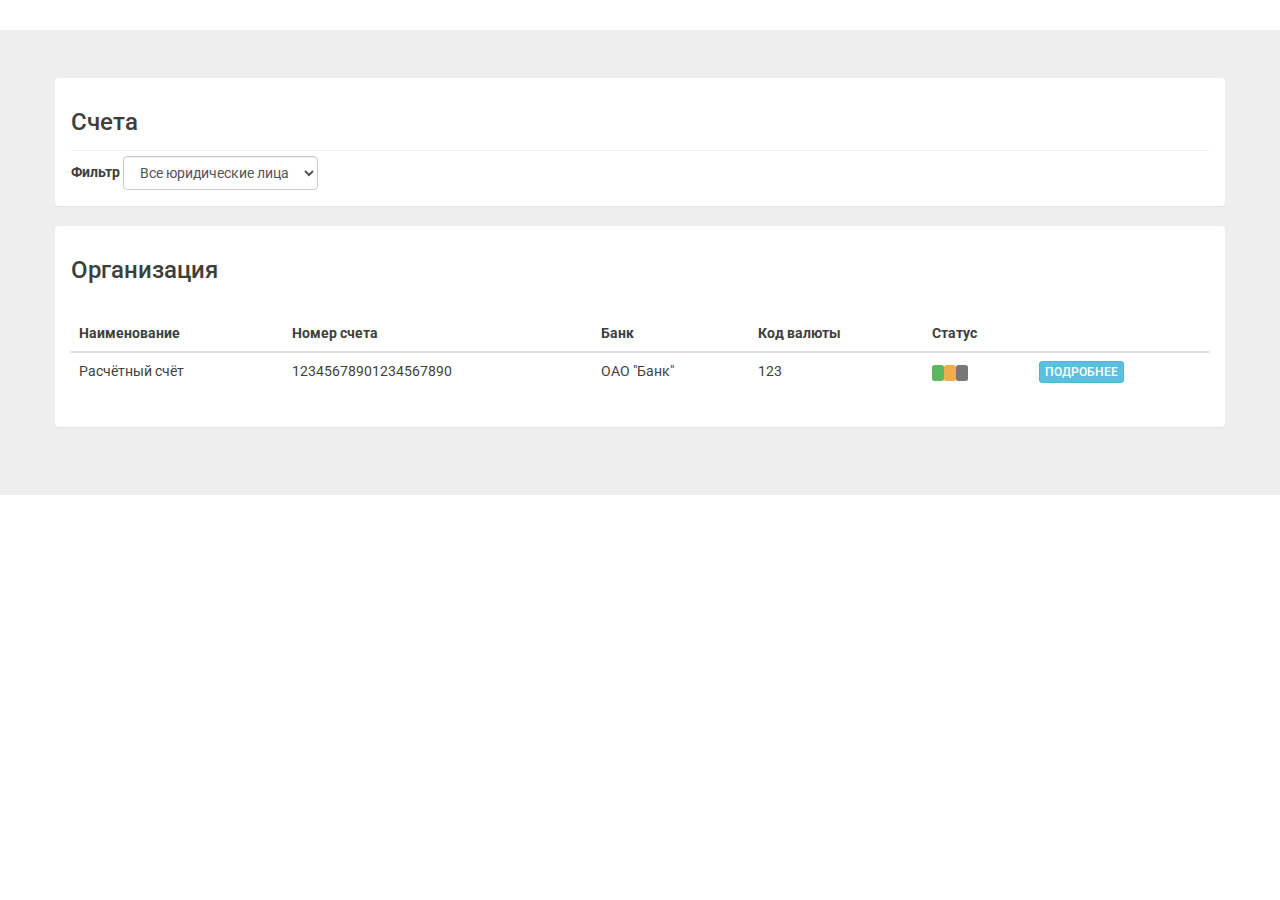
<file: app/src/main/resources/templates/userLegalEntities.html>
<!DOCTYPE html>
<html xmlns:th="http://www.thymeleaf.org">

<head th:replace="fragments::headTag('Банк-клиент - Главная')">
    <meta http-equiv="Content-Type" content="text/html; charset=UTF-8"/>

    <link rel="stylesheet" href="https://fonts.googleapis.com/css?family=Roboto:400,500,700">
    <link rel="stylesheet" href="../static/css/font-awesome.min.css">
    <link rel="stylesheet" href="../static/css/bootstrap.min.css">
    <link rel="stylesheet" href="../static/css/animate.css">
    <link rel="stylesheet" href="../static/css/style.css">

    <script type="text/javascript" src="../static/js/jquery-3.2.1.min.js"></script>
    <script type="text/javascript" src="../static/js/bootstrap.min.js"></script>
    <script type="text/javascript" src="../static/js/bootstrap-notify.min.js"></script>
    <script type="text/javascript" src="../static/js/util.js"></script>
</head>

<body>
<!--/*@thymesVar id="notification" type="ru.atc.bclient.web.to.Notification"*/-->
<th:block th:include="fragments::notification" th:if="${notification}!=null"/>

<th:block th:include="fragments::header('main')"/>

<div class="jumbotron">
    <div class="container">
        <div class="row">
            <div class="panel">
                <div class="panel-body">
                    <h3>Счета</h3>
                    <hr/>
                    <div th:if="${legalEntities.size() > 1}">
                        <div class="form-inline">
                            <div class="form-group">
                                <label for="leFilter">Фильтр </label>
                                <select class="form-control"
                                        id="leFilter"
                                        onchange="filterEntries('legalEntities','legalEntity', this.value)"
                                        title="Юридические лица">
                                    <option value="ALL">Все юридические лица</option>
                                    <option th:each="legalEntity : ${legalEntities}"
                                            th:value="${legalEntity.id}"
                                            th:text="${legalEntity.shortName}">
                                    </option>
                                </select>
                            </div>
                        </div>
                    </div>
                </div>
            </div>
        </div>
        <div id="legalEntities">
            <div class="row" th:each="legalEntity, status : ${legalEntities}"
                 th:id="${'legalEntity_' + legalEntity.id}">
                <div class="panel">
                    <div class="panel-heading">
                        <h3>
                            <span th:text="${legalEntity.shortName}">Организация</span>
                        </h3>
                    </div>
                    <div class="panel-body">
                        <table class="table table-hover">
                            <thead>
                            <tr>
                                <th>Наименование</th>
                                <th>Номер счета</th>
                                <th>Банк</th>
                                <th>Код валюты</th>
                                <th>Статус</th>
                                <th></th>
                            </tr>
                            </thead>
                            <tr th:each="account, status : ${legalEntity.accounts}">
                                <td>
                                    <span th:text="${account.name}">Расчётный счёт</span>
                                </td>
                                <td>
                                    <span th:text="${account.number}">12345678901234567890</span>
                                </td>
                                <td>
                                    <span th:text="${account.bank.name}">ОАО "Банк"</span>
                                </td>
                                <td>
                                    <span th:text="${account.currencyCode}">123</span>
                                </td>
                                <td>
                                    <span class="label label-success"
                                          th:if="${account.status == T(ru.atc.bclient.model.entity.AccountStatus).ACTIVE}"
                                          th:text="${account.status}">
                                    </span>
                                    <span class="label label-warning"
                                          th:if="${account.status == T(ru.atc.bclient.model.entity.AccountStatus).LOCKED}"
                                          th:text="${account.status}">
                                    </span>
                                    <span class="label label-default"
                                          th:if="${account.status == T(ru.atc.bclient.model.entity.AccountStatus).CLOSED}"
                                          th:text="${account.status}">
                                    </span>
                                </td>
                                <td>
                                    <a class="btn btn-info btn-xs" href="/account" th:href="@{'/account?id=' + ${account.id}}">
                                        Подробнее
                                    </a>
                                </td>
                            </tr>
                        </table>
                    </div>
                </div>
            </div>
        </div>
    </div>
</div>
<th:block th:include="fragments::footer"/>
</body>
</html>
</file>
<file: app/src/main/resources/static/css/style.css>
body {
    font-family: "Roboto", "Helvetica Neue", Helvetica, Arial, sans-serif;
    font-size: 14px;
    font-synthesis: weight style;
    color: #3e3f3a;
}

.btn {
    font-size: 13px;
    font-weight: 500;
    text-transform: uppercase;
}

.order-count > input {
    width: 52px;
    text-align: right;
}

.navbar-brand {
    height: 45px;
    padding: 15px 15px;
}

.navbar-brand > img {
    margin: -4px 10px 4px 0px;
}

.navbar-toggle {
    float: left;
}

.navbar {
    min-height: 45px;
}

.navbar-inverse .navbar-nav > li > a {
    color: #ddd;
    font-size: 12px;
    font-weight: 500;
    text-transform: uppercase;
}

.navbar-inverse .navbar-brand {
    color: #eee;
}

.jumbotron {
    margin-top: 30px;
}

i.fa {
    padding-right: 5px;
}

.date-col {
    min-width: 90px;
}

.jumbotron {
    min-height: 190px;
}

.form-login {
    margin-top: 20%;
}

.panel-body {
    padding-top: 10px;
}

hr {
    margin-top: 15px;
    margin-bottom: 5px;
}

.label-md {
    padding: 6px 12px;
    font-weight: 500;
    line-height: 1.8;
    border-radius: 4px;
    border: 1px solid transparent;
}

.label {
    font-size: 10px;
    text-transform: uppercase;
    font-weight: 500;
}

table.table > tr {
    border-bottom: #ddd 1px solid;
}

.btn-xs {
    font-size: 12px;
}

#loader {
    position: absolute;
    top: 0;
    left: 0;
    width: 100%;
    height: 100%;
    background: rgba(255,255,255,0.5);
}

#spinner {
    position: absolute;
    left: 50%;
    top: 50%;
    z-index: 1;
    width: 40px;
    height: 40px;
    margin: -75px 0 0 -75px;
    border: 5px solid #f3f3f3;
    border-radius: 50%;
    border-top: 5px solid #337ab7;
    border-bottom: 5px solid #337ab7;
    -webkit-animation: spin 0.7s linear infinite;
    animation: spin 0.7s linear infinite;
}

@-webkit-keyframes spin {
    0% {
        -webkit-transform: rotate(0deg);
    }
    100% {
        -webkit-transform: rotate(360deg);
    }
}

@keyframes spin {
    0% {
        transform: rotate(0deg);
    }
    100% {
        transform: rotate(360deg);
    }
}
</file>
